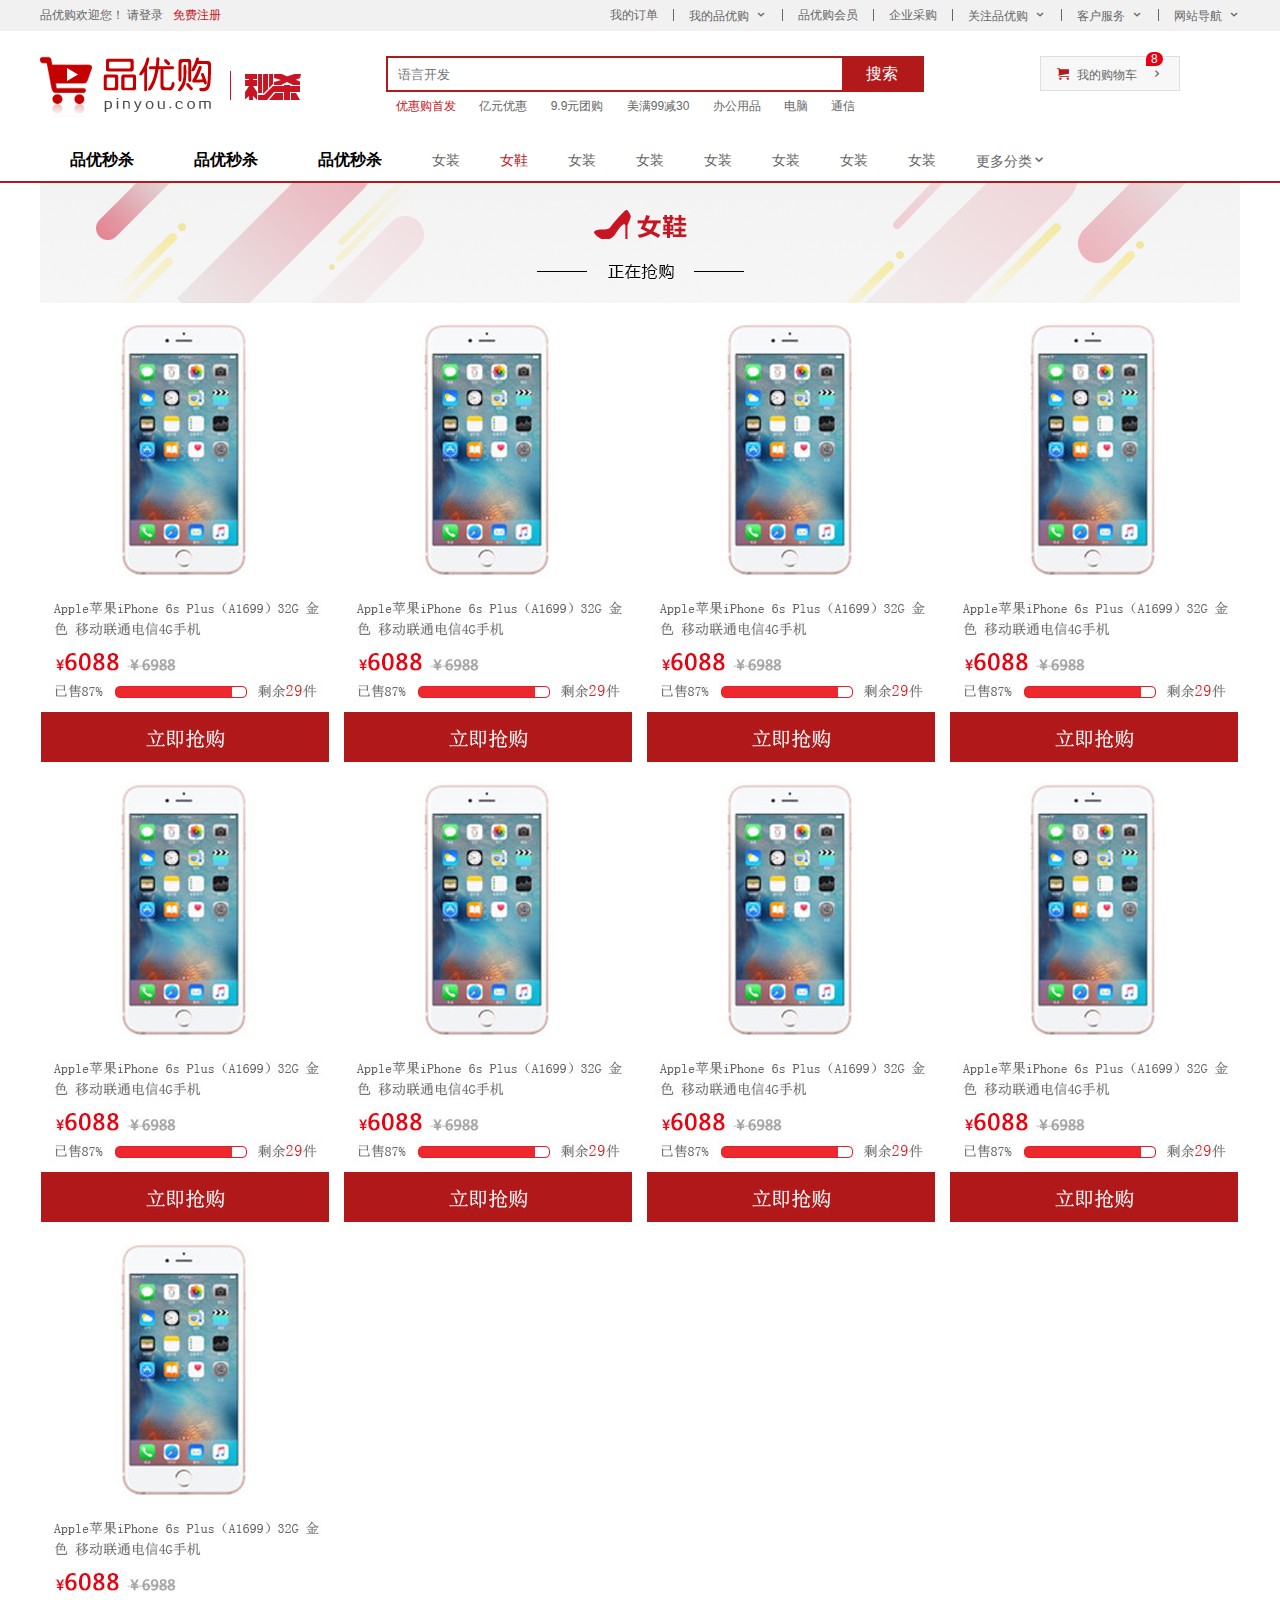
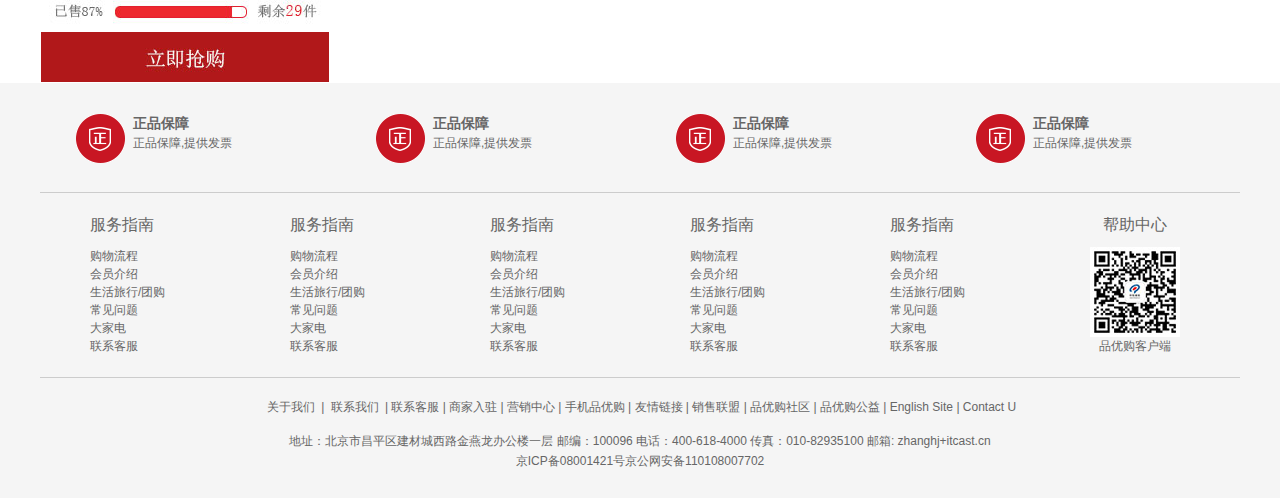
<file: list.html>
<!DOCTYPE html>
<html lang="en">

<head>
    <meta charset="UTF-8">
    <meta name="viewport" content="width=device-width, initial-scale=1.0">
    <meta http-equiv="X-UA-Compatible" content="ie=edge">
    <title>列表页-综合网购首选-正品低价、品质保障、配送及时、轻松购物！
    </title>
    <!-- 网站说明 -->
    <meta name="description"
        content="品优购商城-专业的综合网上购物商城,销售家电、数码通讯、电脑、家居百货、服装服饰、母婴、图书、食品等数万个品牌优质商品.便捷、诚信的服务，为您提供愉悦的网上购物体验!" />
    <!-- 关键字 -->
    <meta name="keywords" content="网上购物,网上商城,手机,笔记本,电脑,MP3,CD,VCD,DV,相机,数码,配件,手表,存储卡,京东" />
    <!-- 引入favicon图标 -->
    <link rel="shortcut icon" href="favicon.ico" />
    <!-- 引入我们初始化样式文件 -->
    <link rel="stylesheet" href="css/base.css">
    <!-- 引入我们公共的样式文件 -->
    <link rel="stylesheet" href="css/common.css">
    <!-- 引入我们列表页的css文件 -->
    <link rel="stylesheet" href="css/list.css">
</head>

<body>
    <!-- 快捷导航模块 start -->
    <section class="shortcut">
        <div class="w">
            <div class="fl">
                <ul>
                    <li>品优购欢迎您！&nbsp;</li>
                    <li>
                        <a href="#">请登录</a> &nbsp; <a href="#" class="style_red">免费注册</a>
                    </li>
                </ul>
            </div>
            <div class="fr">
                <ul>
                    <li>我的订单</li>
                    <li></li>
                    <li class="arrow-icon">我的品优购</li>
                    <li></li>
                    <li>品优购会员</li>
                    <li></li>
                    <li>企业采购</li>
                    <li></li>
                    <li class="arrow-icon">关注品优购</li>
                    <li></li>
                    <li class="arrow-icon">客户服务</li>
                    <li></li>
                    <li class="arrow-icon">网站导航</li>
                </ul>
            </div>
        </div>
    </section>
    <!-- 快捷导航模块 end -->
    <!-- header头部模块制作 start -->
    <header class="header w">
        <!-- logo模块 -->
        <div class="logo">
            <h1>
                <a href="index.html" title="品优购商城">品优购商城</a>
            </h1>
        </div>
        <!-- 列表页的秒杀模块 -->
        <div class="sk">
            <img src="images/sk.png" alt="">
        </div>
        <!-- search搜索模块 -->
        <div class="search">
            <input type="search" name="" id="" placeholder="语言开发">
            <button>搜索</button>
        </div>
        <!-- hotwords模块制作 -->
        <div class="hotwords">
            <a href="#" class="style_red">优惠购首发</a>
            <a href="#">亿元优惠</a>
            <a href="#">9.9元团购</a>
            <a href="#">美满99减30</a>
            <a href="#">办公用品</a>
            <a href="#">电脑</a>
            <a href="#">通信</a>
        </div>
        <!-- 购物车模块 -->
        <div class="shopcar">
            我的购物车
            <i class="count">8</i>
        </div>
    </header>
    <!-- header头部模块制作 end -->
    <!-- nav模块制作 start -->
    <nav class="nav">
        <div class="w">
            <div class="sk_list">
                <ul>
                    <li><a href="#">品优秒杀</a></li>
                    <li><a href="#">品优秒杀</a></li>
                    <li><a href="#">品优秒杀</a></li>
                </ul>
            </div>
            <div class="sk_con">
                <ul>
                    <li><a href="#">女装</a></li>
                    <li><a href="#" class="style_red">女鞋</a></li>
                    <li><a href="#">女装</a></li>
                    <li><a href="#">女装</a></li>
                    <li><a href="#">女装</a></li>
                    <li><a href="#">女装</a></li>
                    <li><a href="#">女装</a></li>
                    <li><a href="#">女装</a></li>
                    <li><a href="#">更多分类</a></li>
                </ul>
            </div>
        </div>
    </nav>
    <!-- nav模块制作 end -->
    <!-- 列表页主体部分 -->
    <div class="w sk_container">
        <div class="sk_hd">
            <img src="upload/bg_03.png" alt="">
        </div>
        <div class="sk_bd">
            
             <ul class="clearfix">
                <li>
                    <img src="upload/list.jpg" alt="">
                </li>
                <li>
                    <img src="upload/list.jpg" alt="">
                </li>
                <li>
                    <img src="upload/list.jpg" alt="">
                </li>
                <li>
                    <img src="upload/list.jpg" alt="">
                </li>
                <li>
                    <img src="upload/list.jpg" alt="">
                </li>
                <li>
                    <img src="upload/list.jpg" alt="">
                </li>
                <li>
                    <img src="upload/list.jpg" alt="">
                </li>
                <li>
                    <img src="upload/list.jpg" alt="">
                </li>
                <li>
                    <img src="upload/list.jpg" alt="">
                </li>
            </ul>
        </div>
    </div>
    <!-- 底部模块的制作 start -->
    <footer class="footer">
        <div class="w">
            <div class="mod_service">
                <ul>
                    <li>
                        <h5></h5>
                        <div class="service_txt">
                            <h4>正品保障</h4>
                            <p>正品保障,提供发票</p>
                        </div>
                    </li>
                    <li>
                        <h5></h5>
                        <div class="service_txt">
                            <h4>正品保障</h4>
                            <p>正品保障,提供发票</p>
                        </div>
                    </li>
                    <li>
                        <h5></h5>
                        <div class="service_txt">
                            <h4>正品保障</h4>
                            <p>正品保障,提供发票</p>
                        </div>
                    </li>
                    <li>
                        <h5></h5>
                        <div class="service_txt">
                            <h4>正品保障</h4>
                            <p>正品保障,提供发票</p>
                        </div>
                    </li>
                </ul>
            </div>
            <div class="mod_help">
                <dl>
                    <dt>服务指南</dt>
                    <dd><a href="#">购物流程</a></dd>
                    <dd><a href="#">会员介绍</a></dd>
                    <dd><a href="#">生活旅行/团购</a></dd>
                    <dd><a href="#">常见问题</a></dd>
                    <dd><a href="#">大家电</a></dd>
                    <dd><a href="#">联系客服</a></dd>
                </dl>
                <dl>
                    <dt>服务指南</dt>
                    <dd><a href="#">购物流程</a></dd>
                    <dd><a href="#">会员介绍</a></dd>
                    <dd><a href="#">生活旅行/团购</a></dd>
                    <dd><a href="#">常见问题</a></dd>
                    <dd><a href="#">大家电</a></dd>
                    <dd><a href="#">联系客服</a></dd>
                </dl>
                <dl>
                    <dt>服务指南</dt>
                    <dd><a href="#">购物流程</a></dd>
                    <dd><a href="#">会员介绍</a></dd>
                    <dd><a href="#">生活旅行/团购</a></dd>
                    <dd><a href="#">常见问题</a></dd>
                    <dd><a href="#">大家电</a></dd>
                    <dd><a href="#">联系客服</a></dd>
                </dl>
                <dl>
                    <dt>服务指南</dt>
                    <dd><a href="#">购物流程</a></dd>
                    <dd><a href="#">会员介绍</a></dd>
                    <dd><a href="#">生活旅行/团购</a></dd>
                    <dd><a href="#">常见问题</a></dd>
                    <dd><a href="#">大家电</a></dd>
                    <dd><a href="#">联系客服</a></dd>
                </dl>
                <dl>
                    <dt>服务指南</dt>
                    <dd><a href="#">购物流程</a></dd>
                    <dd><a href="#">会员介绍</a></dd>
                    <dd><a href="#">生活旅行/团购</a></dd>
                    <dd><a href="#">常见问题</a></dd>
                    <dd><a href="#">大家电</a></dd>
                    <dd><a href="#">联系客服</a></dd>
                </dl>
                <dl>
                    <dt>帮助中心</dt>
                    <dd>
                        <img src="images/wx_cz.jpg" alt="">
                        品优购客户端
                    </dd>
                </dl>
            </div>
            <div class="mod_copyright">
                <div class="links">
                    <a href="#">关于我们</a> | <a href="#">联系我们</a> | 联系客服 | 商家入驻 | 营销中心 | 手机品优购 | 友情链接 | 销售联盟 | 品优购社区 |
                    品优购公益 | English Site | Contact U
                </div>
                <div class="copyright">
                    地址：北京市昌平区建材城西路金燕龙办公楼一层 邮编：100096 电话：400-618-4000 传真：010-82935100 邮箱: zhanghj+itcast.cn <br>
                    京ICP备08001421号京公网安备110108007702
                </div>
            </div>
        </div>
    </footer>
    <!-- 底部模块的制作 end -->
</body>

</html>
</file>
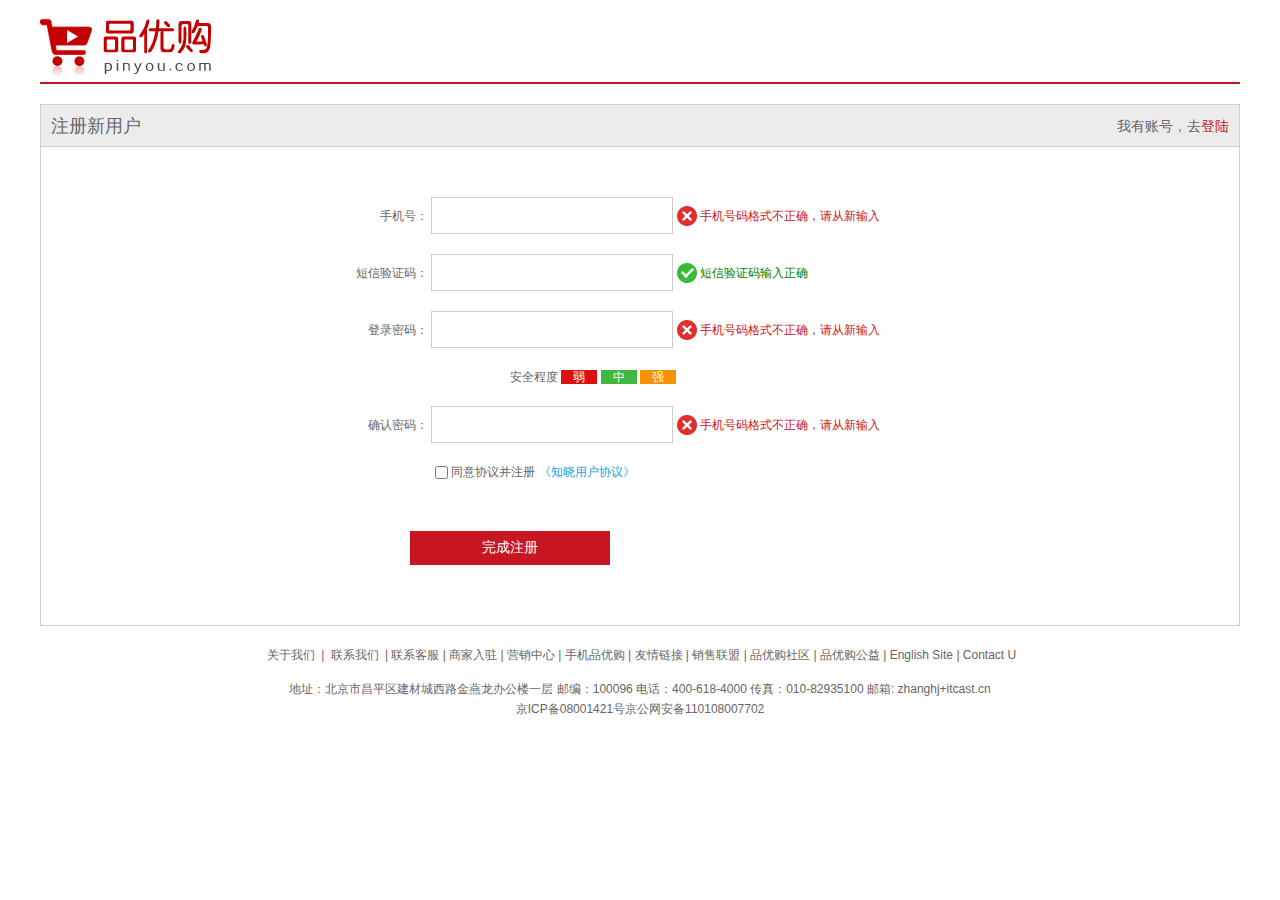
<file: register.html>
<!DOCTYPE html>
<html lang="en">

<head>
    <meta charset="UTF-8">
    <meta name="viewport" content="width=device-width, initial-scale=1.0">
    <meta http-equiv="X-UA-Compatible" content="ie=edge">
    <title>个人注册</title>
    <!-- 引入favicon图标 -->
    <link rel="shortcut icon" href="favicon.ico" />
    <!-- 引入我们初始化的css -->
    <link rel="stylesheet" href="css/base.css">
    <!-- 引入我们自己的注册页面的css -->
    <link rel="stylesheet" href="css/register.css">
</head>

<body>
    <div class="w">
        <header>
            <div class="logo">
                <a href="index.html"> <img src="images/logo.png" alt=""></a>
            </div>
        </header>
        <div class="registerarea">
            <h3>注册新用户
                <div class="login">我有账号，去<a href="#">登陆</a></div>
            </h3>
            <div class="reg_form">
                <form action="">
                    <ul>
                        <li><label for="">手机号：</label> <input type="text" class="inp">
                            <span class="error"> <i class="error_icon"></i> 手机号码格式不正确，请从新输入 </span></li>
                        <li><label for="">短信验证码：</label> <input type="text" class="inp">
                            <span class="success"> <i class="success_icon"></i> 短信验证码输入正确 </span></li>
                        <li><label for="">登录密码：</label> <input type="password" class="inp">
                            <span class="error"> <i class="error_icon"></i> 手机号码格式不正确，请从新输入 </span></li>
                        <li class="safe">安全程度 <em class="ruo">弱</em> <em class="zhong">中</em> <em class="qiang">强</em> </li>
                        <li><label for="">确认密码：</label> <input type="password" class="inp">
                            <span class="error"> <i class="error_icon"></i> 手机号码格式不正确，请从新输入 </span></li>
                        <li class="agree"><input type="checkbox" name="" id=""> 
                            同意协议并注册 <a href="#">《知晓用户协议》</a>
                        
                        </li>
                        <li>
                            <input type="submit" value="完成注册" class="btn">
                        </li>
                    </ul>
                </form>
            </div>
        </div>
        <footer>
            <div class="mod_copyright">
                <div class="links">
                    <a href="#">关于我们</a> | <a href="#">联系我们</a> | 联系客服 | 商家入驻 | 营销中心 | 手机品优购 | 友情链接 | 销售联盟 | 品优购社区 |
                    品优购公益 | English Site | Contact U
                </div>
                <div class="copyright">
                    地址：北京市昌平区建材城西路金燕龙办公楼一层 邮编：100096 电话：400-618-4000 传真：010-82935100 邮箱: zhanghj+itcast.cn <br>
                    京ICP备08001421号京公网安备110108007702
                </div>
            </div>
        </footer>
    </div>
</body>

</html>
</file>
<file: css/base.css>
/* 把我们所有标签的内外边距清零 */
* {
    margin: 0;
    padding: 0;
    /* css3盒子模型 */
    box-sizing: border-box;
}
/* em 和 i 斜体的文字不倾斜 */
em,
i {
    font-style: normal
}
/* 去掉li 的小圆点 */
li {
    list-style: none
}

img {
    /* border 0 照顾低版本浏览器 如果 图片外面包含了链接会有边框的问题 */
    border: 0;
    /* 取消图片底侧有空白缝隙的问题 */
    vertical-align: middle
}

button {
    /* 当我们鼠标经过button 按钮的时候，鼠标变成小手 */
    cursor: pointer
}

a {
    color: #666;
    text-decoration: none
}

a:hover {
    color: #c81623
}

button,
input {
    /* "\5B8B\4F53" 就是宋体的意思 这样浏览器兼容性比较好 */
    font-family: Microsoft YaHei, Heiti SC, tahoma, arial, Hiragino Sans GB, "\5B8B\4F53", sans-serif;
    /* 默认有灰色边框我们需要手动去掉 */
    border: 0; 
    outline: none;
}

body {
    /* CSS3 抗锯齿形 让文字显示的更加清晰 */
    -webkit-font-smoothing: antialiased;
    background-color: #fff;
    font: 12px/1.5 Microsoft YaHei, Heiti SC, tahoma, arial, Hiragino Sans GB, "\5B8B\4F53", sans-serif;
    color: #666
}

.hide,
.none {
    display: none
}
/* 清除浮动 */
.clearfix:after {
    visibility: hidden;
    clear: both;
    display: block;
    content: ".";
    height: 0
}

.clearfix {
    *zoom: 1
}
</file>
<file: css/common.css>
/* 声明字体图标 这里一定要注意路径的变化 */
@font-face {
    font-family: 'icomoon';
    src:  url('../fonts/icomoon.eot?tomleg');
    src:  url('../fonts/icomoon.eot?tomleg#iefix') format('embedded-opentype'),
      url('../fonts/icomoon.ttf?tomleg') format('truetype'),
      url('../fonts/icomoon.woff?tomleg') format('woff'),
      url('../fonts/icomoon.svg?tomleg#icomoon') format('svg');
    font-weight: normal;
    font-style: normal;
    font-display: block;
  }
/* 版心 */
.w {
    width: 1200px;
    margin: 0 auto;
}
.fl {
    float: left;
}
.fr {
    float: right;
}
.style_red {
    color: #c81623;
}
/* 快捷导航模块 */
.shortcut {
    height: 31px;
    line-height: 31px;
    background-color: #f1f1f1;
}
.shortcut ul li {
    float: left;
}
/* 选择所有的偶数的小li */
.shortcut .fr ul li:nth-child(even) {
    width: 1px;
    height: 12px;
    background-color: #666;
    margin: 9px 15px 0;
}
.arrow-icon::after {
    content: '\e91e';
    font-family: 'icomoon';
    margin-left: 6px;
}
/* header 头部制作 */
.header {
    position: relative;
    height: 105px;
 
}
.logo {
    position: absolute;
    top: 25px;
    width: 171px;
    height: 61px;
    
}
.logo a {
    display: block;
    width: 171px;
    height: 61px;
    background: url(../images/logo.png) no-repeat;
    /* font-size: 0;京东的做法*/
    /* 淘宝的做法让文字隐藏 */
    text-indent: -9999px;
    overflow: hidden;
}
.search {
    position: absolute;
    left: 346px;
    top: 25px;
    width: 538px;
    height: 36px;
    border: 2px solid #b1191a;
}
.search input {
    float: left;
    width: 454px;
    height: 32px;
    padding-left: 10px;
}
.search button {
    float: left;
    width: 80px;
    height: 32px;
    background-color: #b1191a;
    font-size: 16px;
    color: #fff;
}
.hotwords {
    position: absolute;
    top: 66px;
    left: 346px;
}
.hotwords a {
    margin: 0 10px;
}
.shopcar {
    position: absolute;
    right: 60px;
    top: 25px;
    width: 140px;
    height: 35px;
    line-height: 35px;
    text-align: center;
    border: 1px solid #dfdfdf;
    background-color: #f7f7f7;
}
.shopcar::before {
    content: '\e93a';
    font-family: 'icomoon';
    margin-right: 5px;
    color: #b1191a;
}
.shopcar::after {
    content: '\e920';
    font-family: 'icomoon';
    margin-left: 10px;
}
.count {
    position: absolute;
    top: -5px;
    left: 105px;
    height: 14px;
    line-height: 14px;
    color: #fff;
    background-color: #e60012;
    padding: 0 5px;
    border-radius: 7px 7px 7px 0;
}
/* nav模块制作 */
.nav {
    height: 47px;
    border-bottom: 2px solid #b1191a;
}
.nav .dropdown {
    float: left;
    width: 210px;
    height: 45px;
    background-color: #b1191a;
}
.nav .navitems {
    float: left;
}
.dropdown .dt {
    width: 100%;
    height: 100%;
    color: #fff;
    text-align: center;
    line-height: 45px;
    font-size: 16px;
}
.dropdown .dd {
    /* display: none; */
    width: 210px;
    height: 465px;
    background-color: #c81623;
    margin-top: 2px;
}
.dropdown .dd ul li {
    position: relative;
    height: 31px;
    line-height: 31px;
    margin-left: 2px;
    padding-left: 10px;
}
.dropdown .dd ul li:hover {
   background-color: #fff;
}
.dropdown .dd ul li::after {
    position: absolute;
    top: 1px;
    right: 10px;
    color: #fff;
    font-family: 'icomoon';
    content: '\e920';
    font-size: 14px;
}
.dropdown .dd ul li a {
    font-size: 14px;
    color: #fff;
}
.dropdown .dd ul li:hover a {
    color: #c81623;
}
.navitems ul li {
    float: left;
}
.navitems ul li a {
    display: block;
    height: 45px;
    line-height: 45px;
    font-size: 16px;
    padding: 0 25px;
}

/* 底部模块制作 */
.footer {
    height: 415px;
    background-color: #f5f5f5;
    padding-top: 30px;
}
.mod_service {
    height: 80px;
    border-bottom: 1px solid #ccc;
}
.mod_service ul li {
    float: left;
    width: 300px;
    height: 50px;
    padding-left: 35px;
}
.mod_service ul li h5 {
    float: left;
    width: 50px;
    height: 50px;
    background: url(../images/icons.png) no-repeat -252px -2px;
    margin-right: 8px;
}
.service_txt h4 {
    font-size: 14px;
}
.service_txt  p {
    font-size: 12px;
}
.mod_help {
    height: 185px;
    border-bottom: 1px solid #ccc;
    padding-top: 20px;
    padding-left: 50px;
}
.mod_help dl {
    float: left;
    width: 200px;
}
.mod_help dl:last-child {
    width: 90px;
    text-align: center;
}
.mod_help dl dt {
    font-size: 16px; 
    margin-bottom: 10px;
}
.mod_copyright {
    text-align: center;
    padding-top: 20px;
}
.links {
    margin-bottom: 15px;
}
.links a {
    margin: 0 3px;
}
.copyright {
    line-height: 20px;
}
</file>
<file: css/list.css>
/* 列表页专有的css */
.nav {
    overflow: hidden;
}
.sk {
    position: absolute;
    left: 190px;
    top: 40px;
    border-left: 1px solid #c81523;
    padding: 3px 0 0  14px;
}
.sk_list {
    float: left;
}
.sk_list  ul li {
    float: left;
}
.sk_list  ul li a {
    display: block;
    line-height: 47px;
    padding: 0 30px;
    font-size: 16px;
    font-weight: 700;
    color: #000;
}
.sk_con {
    float: left;
}
.sk_con ul li {
    float: left;
}
.sk_con  ul li a {
    display: block;
    line-height: 49px;
    padding: 0 20px;
    font-size: 14px;
   
}
.sk_con  ul li:last-child a::after {
    content: '\e91e';
    font-family: 'icomoon';
}
.sk_bd ul li {
    overflow: hidden;
    float: left;
    margin-right: 13px;
    width: 290px;
    height: 460px;
    border: 1px solid transparent;
}
.sk_bd ul li:nth-child(4n) {
    margin-right: 0;
}
.sk_bd ul li:hover {
    border: 1px solid #c81523;
}
</file>
<file: css/register.css>
.w {
    width: 1200px;
    margin: 0 auto;
}
header {
    height: 84px;
    border-bottom: 2px solid #c81523;
}
.logo {
    padding-top: 18px;
}
.registerarea {
    height: 522px;
    border: 1px solid #ccc;
    margin-top: 20px;
}
.registerarea h3 {
    height: 42px;
    border-bottom: 1px solid #ccc;
    background-color: #ececec;
    line-height: 42px;
    padding: 0 10px;
    font-size: 18px;
    font-weight: 400;
}
.login {
    float: right;
    font-size: 14px;
}
.login a {
    color: #c81523;
}
.reg_form {
    width: 600px;

    margin: 50px auto 0;
}
.reg_form ul li {
    margin-bottom: 20px;
}
.reg_form ul li label {
    display: inline-block;
    width: 88px;
    text-align: right;
}
.reg_form ul li .inp {
    width: 242px;
    height: 37px;
    border: 1px solid #ccc;
}
.error {
    color: #c81523;
}
.error_icon,
.success_icon {
    display: inline-block;
    vertical-align: middle;
    width: 20px;
    height: 20px;
    background: url(../images/error.png) no-repeat;
    margin-top: -2px;
}
.success {
    color: green;
}
.success_icon {
    background: url(../images/success.png) no-repeat;
}
.safe {
    padding-left: 170px;
}
.safe em {
    padding: 0 12px;
    color: #fff;
}
.ruo {
    background-color: #de1111;
}
.zhong {
    background-color: #40b83f;
}

.qiang {
    background-color: #f79100;
}
.agree {
    padding-left: 95px;
}
.agree input {
    vertical-align: middle;
}
.agree a {
    color: #1ba1e6;
}
.btn {
    width: 200px;
    height: 34px;
    background-color: #c81623;
    font-size: 14px;
    color: #fff;
    margin: 30px 0 0 70px;
}
.mod_copyright {
    text-align: center;
    padding-top: 20px;
}
.links {
    margin-bottom: 15px;
}
.links a {
    margin: 0 3px;
}
.copyright {
    line-height: 20px;
}
</file>
